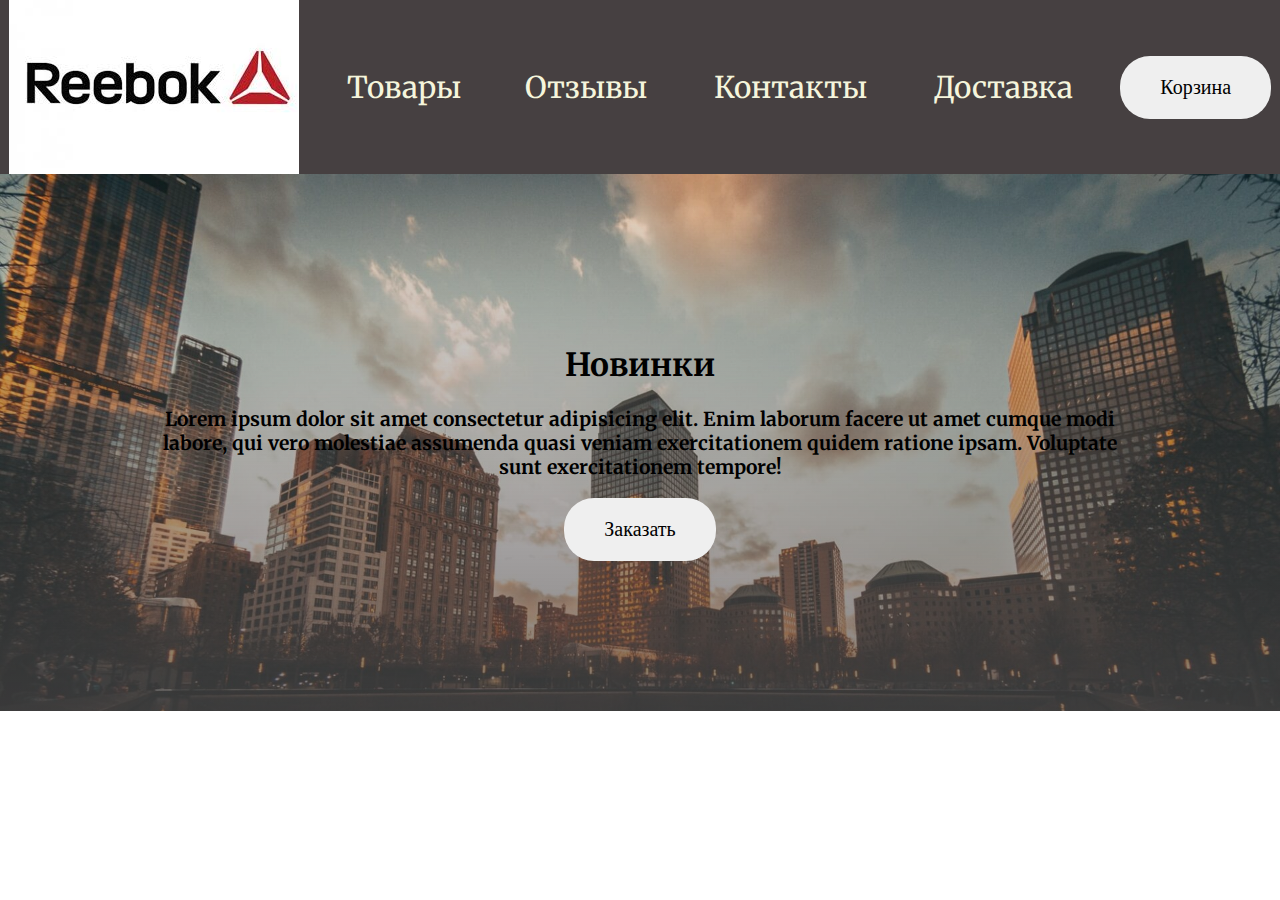
<file: index.html>
<!DOCTYPE html>
<html lang="ru">

<head>
    <meta charset="UTF-8">
    <meta http-equiv="X-UA-Compatible" content="IE=edge">
    <meta name="viewport" content="width=device-width, initial-scale=1.0">
    <title>java</title>
    <link rel="stylesheet" href="style.css">
    <link rel="preconnect" href="https://fonts.googleapis.com">
    <link rel="preconnect" href="https://fonts.gstatic.com" crossorigin>
    <link href="https://fonts.googleapis.com/css2?family=Merriweather:wght@400;700&display=swap" rel="stylesheet">
</head>

<body>
    <header>
        <img src="rb.jpg" alt="" srcset="">
        <nav>
            <a href="https://www.reebok.ru" target="_blank">Товары</a>
            <a href=" https://www.yandex.ru/?win=455&clid=2422904-271&from=dist_bookmark" target="_blank">Отзывы </a>
            <a href="# ">Контакты </a>
            <a href=" #"> Доставка</a>

        </nav>
        <button>Корзина </button>
    </header>
    <main>
        <div>
            <h1>Новинки </h1>
            <p> Lorem ipsum dolor sit amet consectetur adipisicing elit. Enim laborum facere ut amet cumque modi labore, qui vero molestiae assumenda quasi veniam exercitationem quidem ratione ipsam. Voluptate sunt exercitationem tempore!</p>
            <button> Заказать</button>
        </div>
    </main>
</body>

</html>
</file>
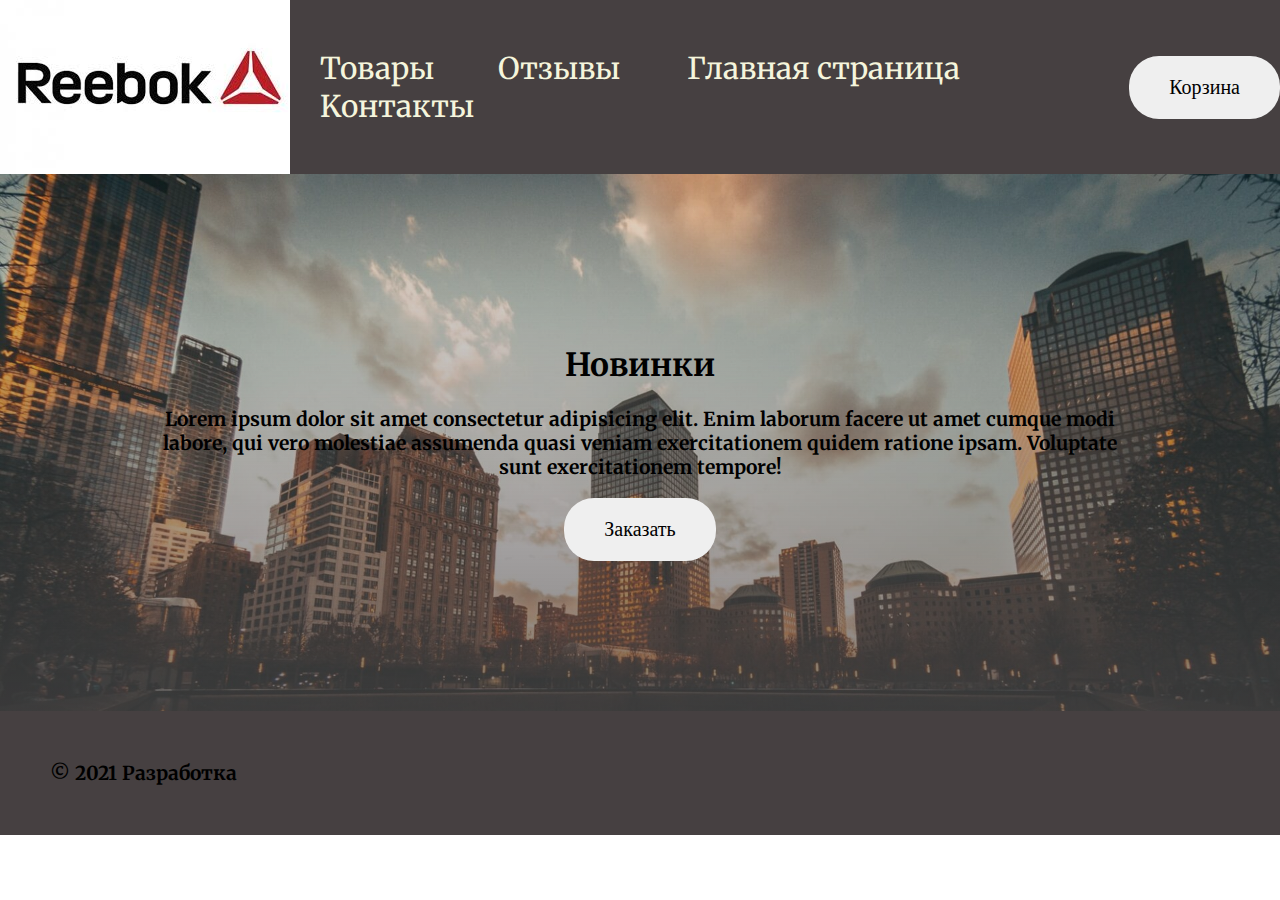
<file: camp/index.html>
<!DOCTYPE html>
<html lang="ru">

<head>
    <meta charset="UTF-8">
    <meta http-equiv="X-UA-Compatible" content="IE=edge">
    <meta name="viewport" content="width=device-width, initial-scale=1.0">
    <title>java</title>
    <link rel="stylesheet" href="style.css">
    <link rel="preconnect" href="https://fonts.googleapis.com">
    <link rel="preconnect" href="https://fonts.gstatic.com" crossorigin>
    <link href="https://fonts.googleapis.com/css2?family=Merriweather:wght@400;700&display=swap" rel="stylesheet">
</head>

<body>
    <header>
        <img src="rb.jpg" alt="" srcset="">
        <nav>
            <a href="products.html">Товары</a>
            <a href=" https://www.yandex.ru/?win=455&clid=2422904-271&from=dist_bookmark" target="_blank">Отзывы </a>
            <a href="index.html">Главная страница </a>
            <a href="contacts.html"> Kонтакты</a>

        </nav>
        <button>Корзина </button>
    </header>
    <main>
        <div>
            <h1>Новинки </h1>
            <p> Lorem ipsum dolor sit amet consectetur adipisicing elit. Enim laborum facere ut amet cumque modi labore, qui vero molestiae assumenda quasi veniam exercitationem quidem ratione ipsam. Voluptate sunt exercitationem tempore!</p>
            <button> Заказать</button>
        </div>
    </main>
    <footer>
        <p> &copy; 2021 Разработка </p>

    </footer>
</body>

</html>
</file>
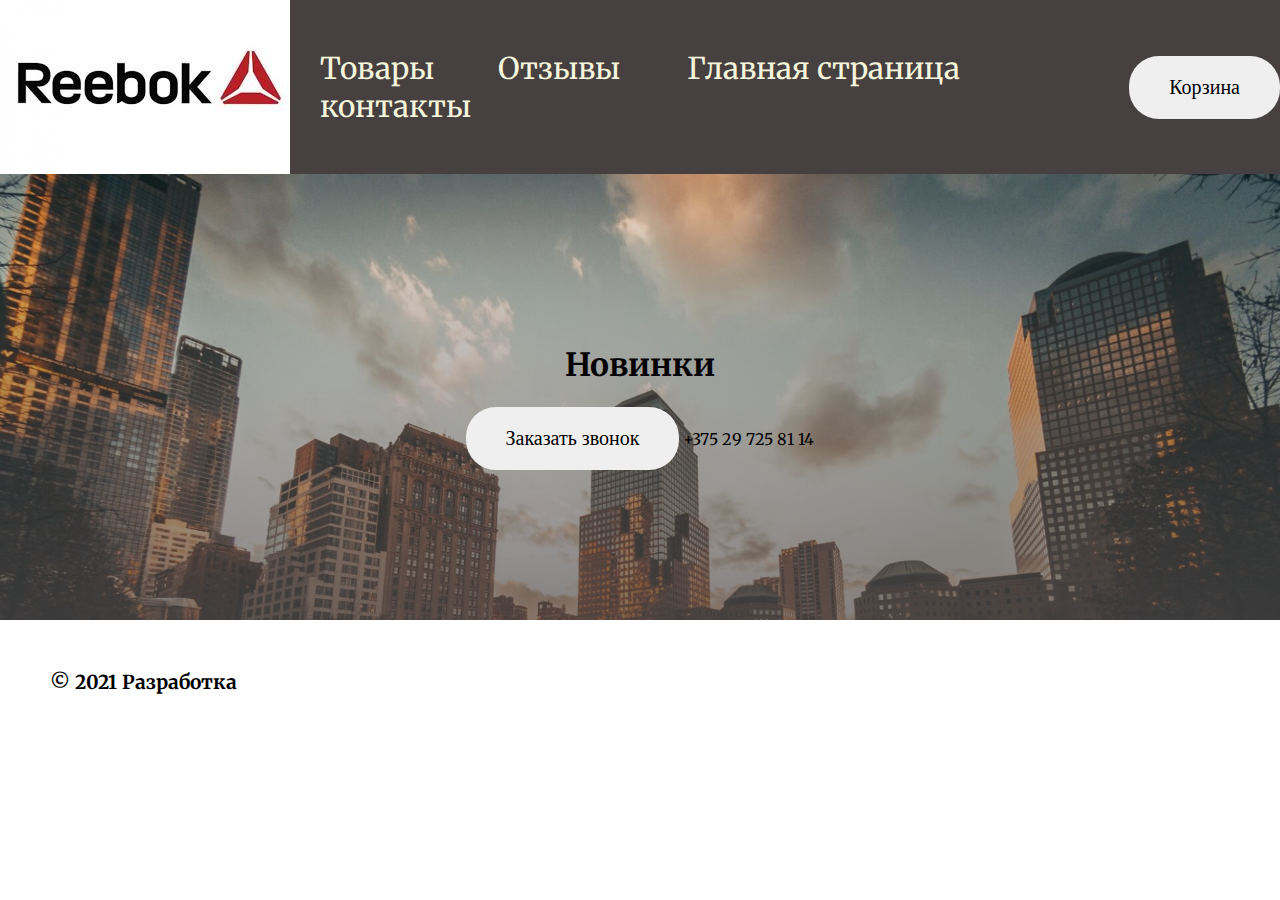
<file: contacts.html>
<!DOCTYPE html>
<html lang="ru">

<head>
    <meta charset="UTF-8">
    <meta http-equiv="X-UA-Compatible" content="IE=edge">
    <meta name="viewport" content="width=device-width, initial-scale=1.0">
    <title>java</title>
    <link rel="stylesheet" href="style.css">
    <link rel="preconnect" href="https://fonts.googleapis.com">
    <link rel="preconnect" href="https://fonts.gstatic.com" crossorigin>
    <link href="https://fonts.googleapis.com/css2?family=Merriweather:wght@400;700&display=swap" rel="stylesheet">
</head>

<body>
    <header>
        <img src="rb.jpg" alt="" srcset="">
        <nav>
            <a href="products.html">Товары</a>
            <a href=" https://www.yandex.ru/?win=455&clid=2422904-271&from=dist_bookmark" target="_blank">Отзывы </a>
            <a href="index.html">Главная страница </a>
            <a href="contacts.html"> контакты</a>

        </nav>
        <button>Корзина </button>
    </header>
    <main>
        <div>
            <h1>Новинки </h1>

            <button> Заказать звонок</button>
            <k>+375 29 725 81 14</k>
        </div>
    </main>
    <footer>
        <p> &copy; 2021 Разработка </p>

    </footer>
</body>

</html>
</file>
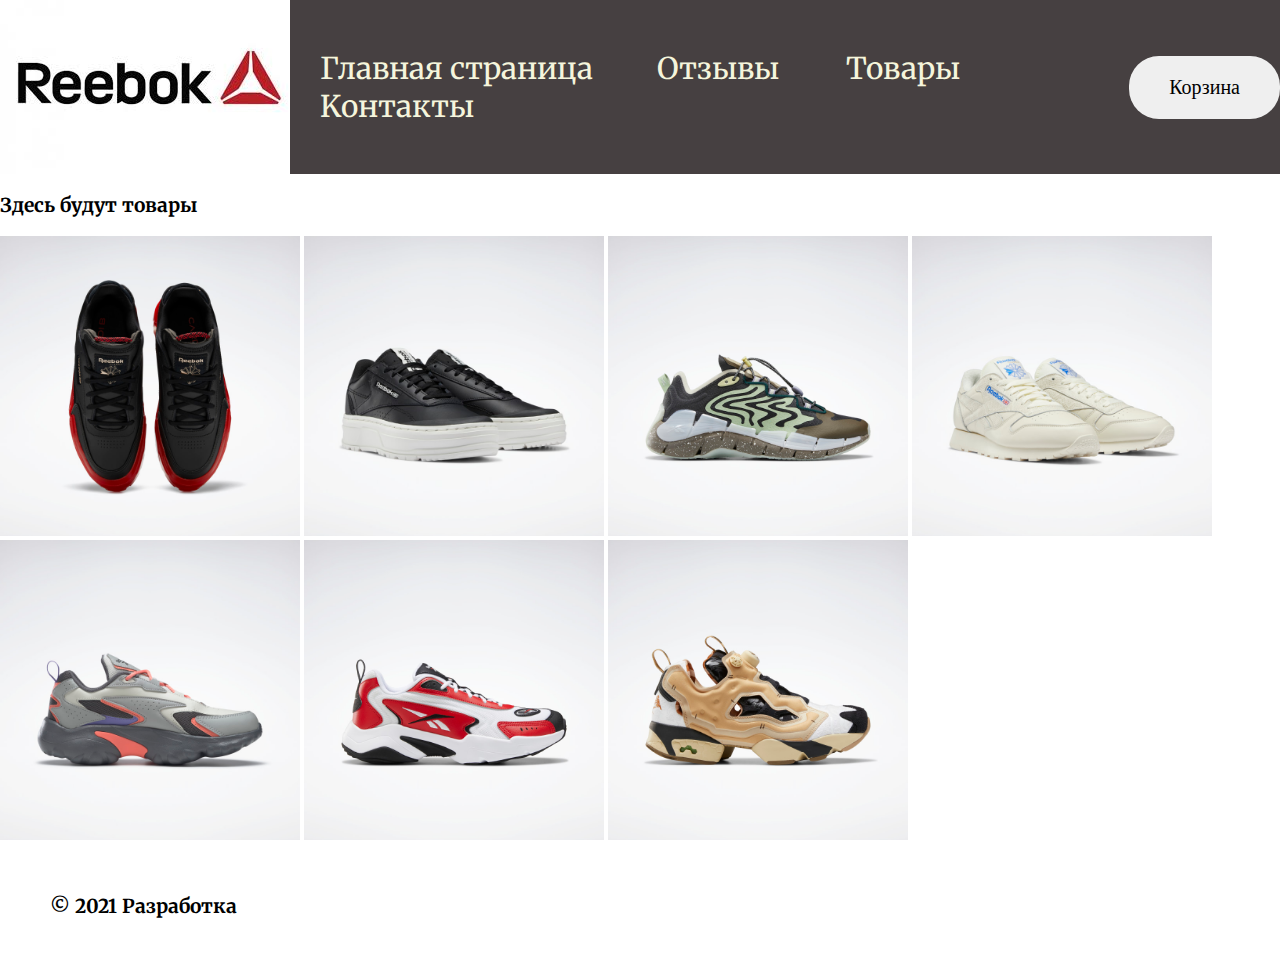
<file: products.html>
<!DOCTYPE html>
<html lang="ru">

<head>
    <meta charset="UTF-8">
    <meta http-equiv="X-UA-Compatible" content="IE=edge">
    <meta name="viewport" content="width=device-width, initial-scale=1.0">
    <title>java</title>
    <link rel="stylesheet" href="style.css">
    <link rel="preconnect" href="https://fonts.googleapis.com">
    <link rel="preconnect" href="https://fonts.gstatic.com" crossorigin>
    <link href="https://fonts.googleapis.com/css2?family=Merriweather:wght@400;700&display=swap" rel="stylesheet">
</head>

<body>
    <header>
        <img src="rb.jpg" alt="" srcset="">
        <nav>
            <a href="index.html">Главная страница</a>
            <a href=" https://www.yandex.ru/?win=455&clid=2422904-271&from=dist_bookmark" target="_blank">Отзывы </a>
            <a href="products.html">Товары</a>
            <a href="contacts.html"> Kонтакты</a>

        </nav>
        <button>Корзина </button>
    </header>
    <main>
        <p>Здесь будут товары</p>

        <img src="cardi kross.jpg" alt="" width="300">
        <img src="club kross.jpg" alt="" width="300">
        <img src="kross1.jpg" width="300">
        <img src="kross2.jpg" width="300">
        <img src="kross3.jpg" alt="" width="300">
        <img src="kross4.jpg" alt="" width="300">
        <img src="kross5.jpg" alt="" width="300">

    </main>
    <footer>
        <p> &copy; 2021 Разработка </p>

    </footer>
</body>

</html>
</file>
<file: style.css>
header {
    background-color: rgb(70, 64, 65);
    display: flex;
    justify-content: space-around;
    align-items: center;
}

body {
    margin: 0;
    font-family: Merriweather;
}

nav a {
    color: beige;
    font-size: 30px;
    margin: 30px;
    text-decoration: none;
}

button {
    padding: 20px 40px;
    border-radius: 30px;
    border: none;
    font-size: 20px;
    font-family: 'Play';
    cursor: pointer;
    transition: 0.5s;
    ;
}

button:hover {
    background-color: rgb(243, 229, 229);
    font-family: Merriweathe;
    color: darkgrey;
    transform: scale(1.1);
}

div {
    text-align: center;
    padding: 150px;
    background-image: linear-gradient(to top, rgba(80, 75, 75, 0.707), rgba(88, 86, 86, 0.145)), url(town.jpg);
    background-size: cover;
}

p {
    font-size: larger;
    font-weight: bold;
}

footer {
    background-color: rgb(70, 64, 65) align-items: center;
    ;
}

footer p {
    margin: 0;
    padding: 50px;
}

@media(max-width: 500px) {
    header {
        display: block;
        text-align: center;
        padding: 10px 0;
    }
    nav {
        margin: 10px 0;
    }
    h1 {
        font-size: 30px;
    }
    p {
        font-size: 15px;
    }
    div {
        padding: 20px 10px;
    }
}
</file>
<file: camp/style.css>
header {
    background-color: rgb(70, 64, 65);
    display: flex;
    justify-content: space-around;
    align-items: center;
}

body {
    margin: 0;
    font-family: Merriweather;
}

nav a {
    color: beige;
    font-size: 30px;
    margin: 30px;
    text-decoration: none;
}

button {
    padding: 20px 40px;
    border-radius: 30px;
    border: none;
    font-size: 20px;
    font-family: 'Play';
    cursor: pointer;
    transition: 0.5s;
    ;
}

button:hover {
    background-color: rgb(243, 229, 229);
    font-family: Merriweathe;
    color: darkgrey;
    transform: scale(1.1);
}

div {
    text-align: center;
    padding: 150px;
    background-image: linear-gradient(to top, rgba(80, 75, 75, 0.707), rgba(88, 86, 86, 0.145)), url(town.jpg);
    background-size: cover;
}

p {
    font-size: larger;
    font-weight: bold;
}

footer {
    background-color: rgb(70, 64, 65);
    align-items: center;
}

footer p {
    margin: 0;
    padding: 50px;
}

@media(max-width: 500px) {
    header {
        display: block;
        text-align: center;
        padding: 10px 0;
    }
    nav {
        margin: 10px 0;
    }
    h1 {
        font-size: 30px;
    }
    p {
        font-size: 15px;
        color: beige;
    }
    div {
        padding: 20px 10px;
    }
}
</file>
